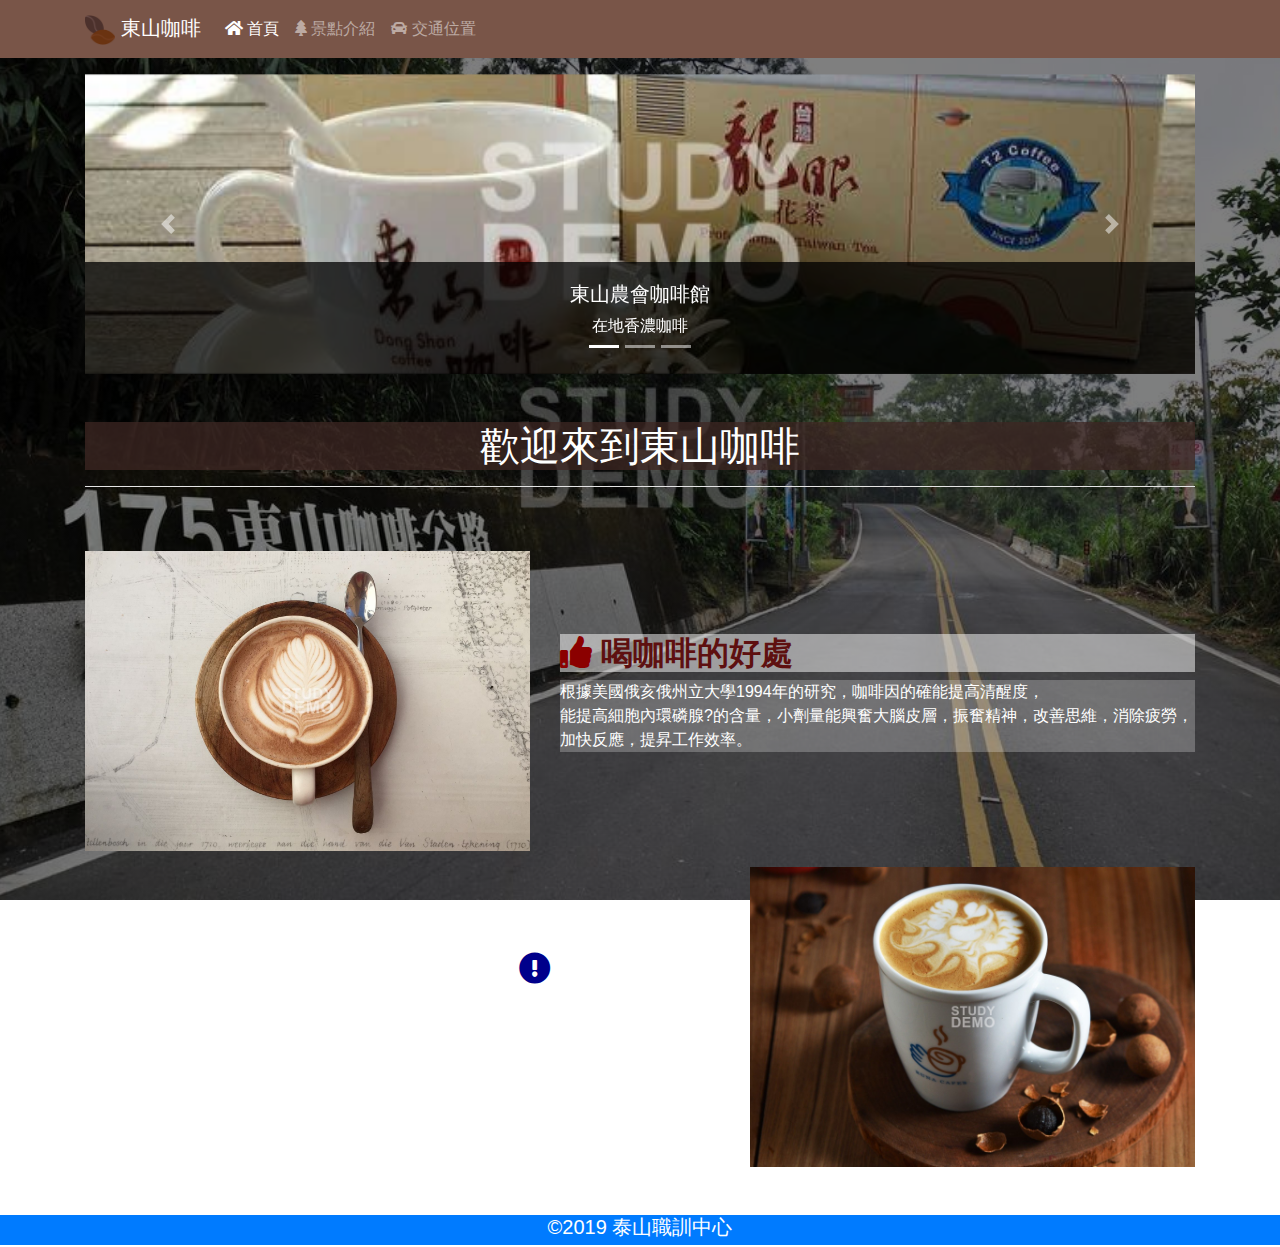
<file: index.html>
<!DOCTYPE html>
<html lang="zh-Hant-tw">
  <head>
    <meta charset="UTF-8" />
    <meta name="viewport" content="width=device-width, initial-scale=1.0" />
    <meta http-equiv="X-UA-Compatible" content="ie=edge" />
    <title>東山咖啡</title>
    <link rel="shortcut icon" href="./img/coffee.ico" type="image/x-icon" />
    <link rel="stylesheet" href="./css/bootstrap.min.css" />
    <link rel="stylesheet" href="./css/all.min.css" />
    <link rel="stylesheet" href="./css/coffee.css" />
    <link rel="stylesheet" href="./css/animate.css" />
  </head>
  <body>
    <nav
      class="navbar navbar-expand-lg navbar-dark"
      style="background: #795548"
    >
      <div class="container">
        <a class="navbar-brand" href="#">
          <img src="./img/coffee.png" alt="" width="30" />
          東山咖啡</a
        >
        <button
          class="navbar-toggler"
          type="button"
          data-toggle="collapse"
          data-target="#navbarSupportedContent"
          aria-controls="navbarSupportedContent"
          aria-expanded="false"
          aria-label="Toggle navigation"
        >
          <span class="navbar-toggler-icon"></span>
        </button>

        <div class="collapse navbar-collapse" id="navbarSupportedContent">
          <ul class="navbar-nav mr-auto">
            <li class="nav-item active">
              <a class="nav-link" href="#"
                ><i class="fas fa-home"></i> 首頁
                <span class="sr-only">(current)</span></a
              >
            </li>
            <li class="nav-item">
              <a class="nav-link" href="spot.html"
                ><i class="fas fa-tree"></i> 景點介紹<span class="sr-only"
                  >(current)</span
                ></a
              >
            </li>
            <li class="nav-item">
              <a class="nav-link" href="traffic.html"
                ><i class="fas fa-car"></i> 交通位置</a
              >
            </li>
          </ul>
        </div>
      </div>
    </nav>
    <div class="container my-3">
      <div class="row">
        <div class="col-12">
          <div
            id="carouselExampleIndicators"
            class="carousel slide"
            data-ride="carousel"
          >
            <ol class="carousel-indicators">
              <li
                data-target="#carouselExampleIndicators"
                data-slide-to="0"
                class="active"
              ></li>
              <li
                data-target="#carouselExampleIndicators"
                data-slide-to="1"
              ></li>
              <li
                data-target="#carouselExampleIndicators"
                data-slide-to="2"
              ></li>
            </ol>
            <div class="carousel-inner">
              <div class="carousel-item active">
                <img
                  src="./img/Coffee-goods_01.jpg"
                  class="d-block w-100 h-100"
                  alt="..."
                />
                <div class="carousel-caption d-block">
                  <h5>東山農會咖啡館</h5>
                  <p>在地香濃咖啡</p>
                </div>
              </div>
              <div class="carousel-item">
                <img
                  src="./img/Coffee-goods_02.jpg"
                  class="d-block w-100 h-100"
                  alt="..."
                />
                <div class="carousel-caption d-block">
                  <h5>東山農會精美咖啡系列</h5>
                  <p>在地香濃咖啡禮品</p>
                </div>
              </div>
              <div class="carousel-item">
                <img
                  src="./img/Coffee-goods_03.JPG"
                  class="d-block w-100 h-100"
                  alt="..."
                />
                <div class="carousel-caption d-block">
                  <h5>東山農會紀念咖啡杯</h5>
                  <p>在地紀念咖啡杯</p>
                </div>
              </div>
            </div>
            <a
              class="carousel-control-prev"
              href="#carouselExampleIndicators"
              role="button"
              data-slide="prev"
            >
              <span
                class="carousel-control-prev-icon"
                aria-hidden="true"
              ></span>
              <span class="sr-only">Previous</span>
            </a>
            <a
              class="carousel-control-next"
              href="#carouselExampleIndicators"
              role="button"
              data-slide="next"
            >
              <span
                class="carousel-control-next-icon"
                aria-hidden="true"
              ></span>
              <span class="sr-only">Next</span>
            </a>
          </div>
        </div>
      </div>
    </div>
    <div class="container my-5">
      <div class="row">
        <div class="col-12">
          <h1
            class="text-white text-center slideInUp wow"
            style="background: rgba(62, 39, 35, 0.75)"
          >
            歡迎來到東山咖啡
          </h1>
          <hr class="bg-white" />
        </div>
      </div>
    </div>
    <div class="container my-5" id="content">
      <div class="row my-3">
        <div class="col-12 col-lg-5 slideInUp wow">
          <img src="./img/banner-image_05.jpg" alt="" class="w-100 h-100" />
        </div>
        <div class="col-12 col-lg-7 text-white align-self-center my-5">
          <h2 style="color: #5e1010; background: rgba(255, 255, 255, 0.5)">
            <i class="fas fa-thumbs-up" style="color: darkred"></i
            ><b class="flash wow"> 喝咖啡的好處</b>
          </h2>
          <p style="background: rgba(255, 255, 255, 0.25)">
            根據美國俄亥俄州立大學1994年的研究，咖啡因的確能提高清醒度，<br />
            能提高細胞內環磷腺?的含量，小劑量能興奮大腦皮層，振奮精神，改善思維，消除疲勞，加快反應，提昇工作效率。
          </p>
        </div>
      </div>
      <div class="row my-3">
        <div class="col-12 col-lg-5 slideInUp wow">
          <img src="./img/banner-image_07.jpg" alt="" class="w-100 h-100" />
        </div>
        <div class="col-12 col-lg-7 text-white align-self-center my-5">
          <h2 style="color: #1c2331; background: rgba(255, 255, 255, 0.5)">
            <i class="fas fa-exclamation-circle" style="color: darkblue"></i
            ><b class="flash wow"> 喝咖啡壞處</b>
          </h2>
          <p style="background: rgba(255, 255, 255, 0.25)">
            成長中的青少年
            對咖啡因的興奮作用較敏感，比較會有心悸..影響睡眠的情形。<br />
            咖啡因對有高血壓及心血管疾病的人有強心作用，但同時也會使心跳加快，血壓增高，亦容易引起心肌缺氧，對病情的控制不利。
          </p>
        </div>
      </div>
    </div>
    <div class="container-fluid bg-primary" id="footer">
      <div class="container">
        <div class="row">
          <div class="col-12 align-self-center">
            <h5 class="text-center text-white">&copy;2019 泰山職訓中心</h5>
          </div>
        </div>
      </div>
    </div>

    <script src="./js/jquery-3.4.1.min.js"></script>
    <script src="./js/bootstrap.bundle.min.js"></script>
    <script src="./js/wow.min.js"></script>
    <script>
      new WOW().init();
    </script>
  </body>
</html>
</file>
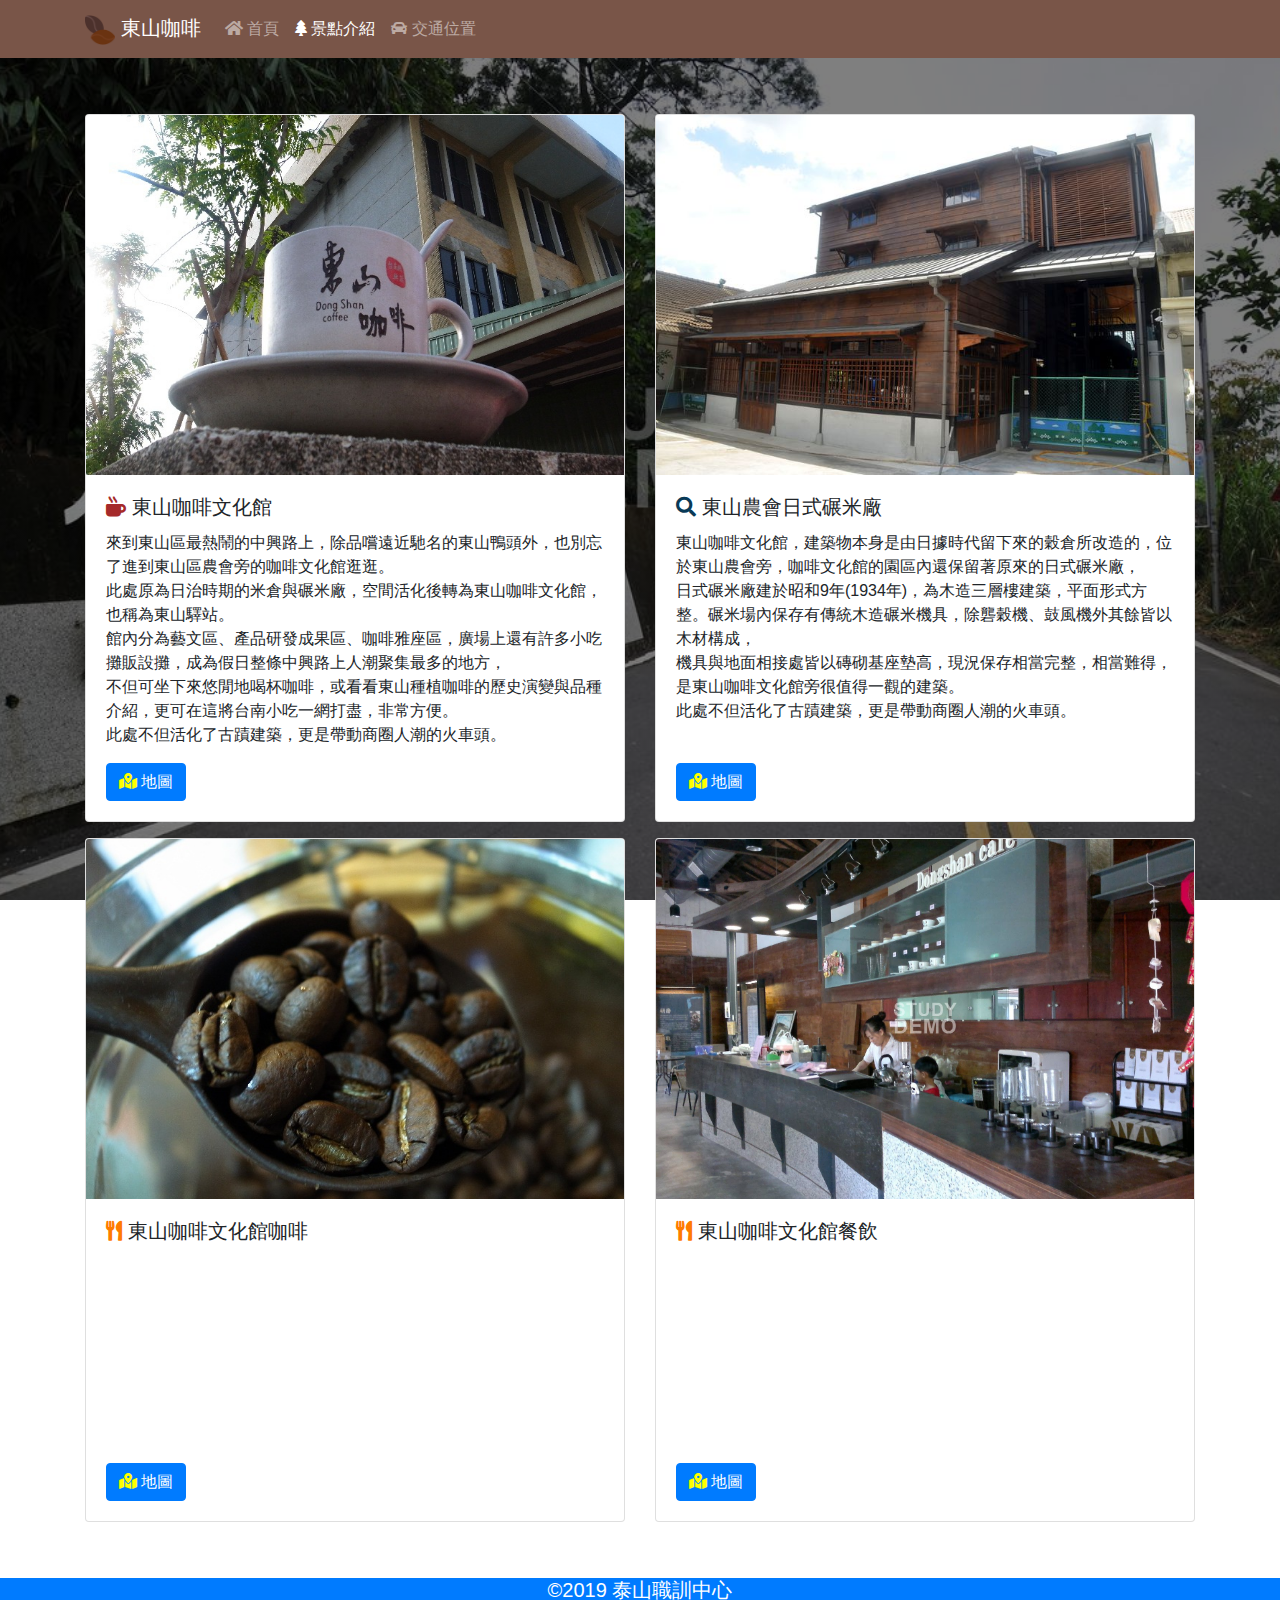
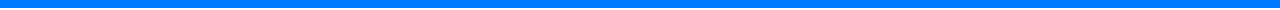
<file: spot.html>
<!DOCTYPE html>
<html lang="zh-Hant-tw">
  <head>
    <meta charset="UTF-8" />
    <meta name="viewport" content="width=device-width, initial-scale=1.0" />
    <meta http-equiv="X-UA-Compatible" content="ie=edge" />
    <title>東山咖啡</title>
    <link rel="shortcut icon" href="./img/coffee.ico" type="image/x-icon" />
    <link rel="stylesheet" href="./css/bootstrap.min.css" />
    <link rel="stylesheet" href="./css/all.min.css" />
    <link rel="stylesheet" href="./css/coffee.css" />
    <link rel="stylesheet" href="./css/animate.css" />
  </head>
  <body>
    <nav
      class="navbar navbar-expand-lg navbar-dark"
      style="background: #795548"
    >
      <div class="container">
        <a class="navbar-brand" href="#">
          <img src="./img/coffee.png" alt="" width="30" />
          東山咖啡</a
        >
        <button
          class="navbar-toggler"
          type="button"
          data-toggle="collapse"
          data-target="#navbarSupportedContent"
          aria-controls="navbarSupportedContent"
          aria-expanded="false"
          aria-label="Toggle navigation"
        >
          <span class="navbar-toggler-icon"></span>
        </button>

        <div class="collapse navbar-collapse" id="navbarSupportedContent">
          <ul class="navbar-nav mr-auto">
            <li class="nav-item">
              <a class="nav-link" href="index.html"
                ><i class="fas fa-home"></i> 首頁</a
              >
            </li>
            <li class="nav-item active">
              <a class="nav-link" href="spot.html"
                ><i class="fas fa-tree"></i> 景點介紹<span class="sr-only"
                  >(current)</span
                ></a
              >
            </li>
            <li class="nav-item">
              <a class="nav-link" href="traffic.html"
                ><i class="fas fa-car"></i> 交通位置</a
              >
            </li>
          </ul>
        </div>
      </div>
    </nav>
<!-- 計算內容的最小高度 = 100vh - nav高 - footer高 - 內容區的上下margin -->
    <div class="container my-5" style="min-height: calc(100vh - 59px - 30px - 6rem);">
      <div class="row">
        <div class="col-12 col-md-6 my-2">
          <div class="card bounceInLeft wow">
            <img src="./img/s1.jpg" class="card-img-top" alt="..." />
            <div class="card-body">
              <h5 class="card-title"><i class="fas fa-mug-hot" style="color: brown;"></i> 東山咖啡文化館</h5>
              <p class="card-text slideInUp wow">
                來到東山區最熱鬧的中興路上，除品嚐遠近馳名的東山鴨頭外，也別忘了進到東山區農會旁的咖啡文化館逛逛。<br />
                此處原為日治時期的米倉與碾米廠，空間活化後轉為東山咖啡文化館，也稱為東山驛站。<br />
                館內分為藝文區、產品研發成果區、咖啡雅座區，廣場上還有許多小吃攤販設攤，成為假日整條中興路上人潮聚集最多的地方，<br />
                不但可坐下來悠閒地喝杯咖啡，或看看東山種植咖啡的歷史演變與品種介紹，更可在這將台南小吃一網打盡，非常方便。<br />
                此處不但活化了古蹟建築，更是帶動商圈人潮的火車頭。
              </p>
              <a href="https://goo.gl/maps/YdsmTu7vcPriyxBLA" class="btn btn-primary" target="_blank">
                   <i class="fas fa-map-marked-alt" style="color: yellow;"></i> 地圖</a>
            </div>
          </div>
        </div>
      <div class="col-12 col-md-6 my-2">
                <div class="card bounceInRight wow">
                  <img src="./img/s3.jpg" class="card-img-top" alt="..." />
                  <div class="card-body">
                    <h5 class="card-title"><i class="fas fa-search" style="color: rgb(9, 58, 87);"></i> 東山農會日式碾米廠</h5>
                    <p class="card-text slideInUp wow">
                      東山咖啡文化館，建築物本身是由日據時代留下來的穀倉所改造的，位於東山農會旁，咖啡文化館的園區內還保留著原來的日式碾米廠，<br>
                      日式碾米廠建於昭和9年(1934年)，為木造三層樓建築，平面形式方整。碾米場內保存有傳統木造碾米機具，除礱穀機、鼓風機外其餘皆以木材構成，<br>
                      機具與地面相接處皆以磚砌基座墊高，現況保存相當完整，相當難得，是東山咖啡文化館旁很值得一觀的建築。<br>
                      此處不但活化了古蹟建築，更是帶動商圈人潮的火車頭。<br>                       
                      <br>
                    </p>
                    <a href="https://goo.gl/maps/YdsmTu7vcPriyxBLA" class="btn btn-primary" target="_blank">
                         <i class="fas fa-map-marked-alt" style="color: yellow;"></i> 地圖</a>
                  </div>
                </div>
              </div>
              <div class="col-12 col-md-6 my-2">
                    <div class="card bounceInRight wow">
                      <img src="./img/s2.jpg" class="card-img-top" alt="..." />
                      <div class="card-body">
                        <h5 class="card-title"><i class="fas fa-utensils" style="color: rgb(255, 123, 0);"></i> 東山咖啡文化館咖啡</h5>
                        <p class="card-text slideInUp wow">
                                1884 年 ( 光緒 10 年 ) 英人引入於台北三峽試植，日據時代日本人看台灣氣候土壤適合栽植咖啡，<br>
                                遂自國外引進「阿拉比卡」，於 1941 年在台灣種植，由於品質風味絕佳，造就咖啡在台灣之全盛時期，<br>
                                不久日本發動太平洋戰爭，咖啡銷售成問題，農人改種稻米，日本戰敗後台灣經濟蕭條，農民棄作放任栽培，<br>
                                直到最近十年咖啡又受到國人青睞，才又興起咖啡的栽培。<br>                       
                          <br>
                        </p>
                        <a href="https://goo.gl/maps/YdsmTu7vcPriyxBLA" class="btn btn-primary" target="_blank">
                             <i class="fas fa-map-marked-alt" style="color: yellow;"></i> 地圖</a>
                      </div>
                    </div>
                  </div>
                  <div class="col-12 col-md-6 my-2">
                        <div class="card bounceInRight wow">
                          <img src="./img/s4.jpg" class="card-img-top" alt="..." />
                          <div class="card-body">
                            <h5 class="card-title"><i class="fas fa-utensils" style="color: rgb(255, 123, 0);"></i> 東山咖啡文化館餐飲</h5>
                            <p class="card-text slideInUp wow">
                                    東山位於台南市的東北方，最早在明鄭時期，福建漳、泉兩州的漢人就跟隨著延平郡王來到此地開墾。<br>
                                    這裡主要的經濟活動以農業為主，主要作物為水稻、甘蔗、龍眼等水果，但是在1990年代以後引進的咖啡已經逐漸成為當地最有名的地方特產。<br>
                                    要進入東山我們最先會經過的就是咖啡公路(175縣道)，這條公路上空氣清新，風景也很棒喔！<br>                       
                              <br>
                            </p>
                            <a href="https://goo.gl/maps/YdsmTu7vcPriyxBLA" class="btn btn-primary" target="_blank">
                                 <i class="fas fa-map-marked-alt" style="color: yellow;"></i> 地圖</a>
                          </div>
                        </div>
                      </div>
            </div>
          </div>
        </div>
    </div>

    <div class="container-fluid bg-primary" id="footer">
      <div class="container">
        <div class="row">
          <div class="col-12 align-self-center">
            <h5 class="text-center text-white">&copy;2019 泰山職訓中心</h5>
          </div>
        </div>
      </div>
    </div>

    <script src="./js/jquery-3.4.1.min.js"></script>
    <script src="./js/bootstrap.bundle.min.js"></script>
    <script src="./js/wow.min.js"></script>
    <script>
      new WOW().init();
    </script>
  </body>
</html>
</file>
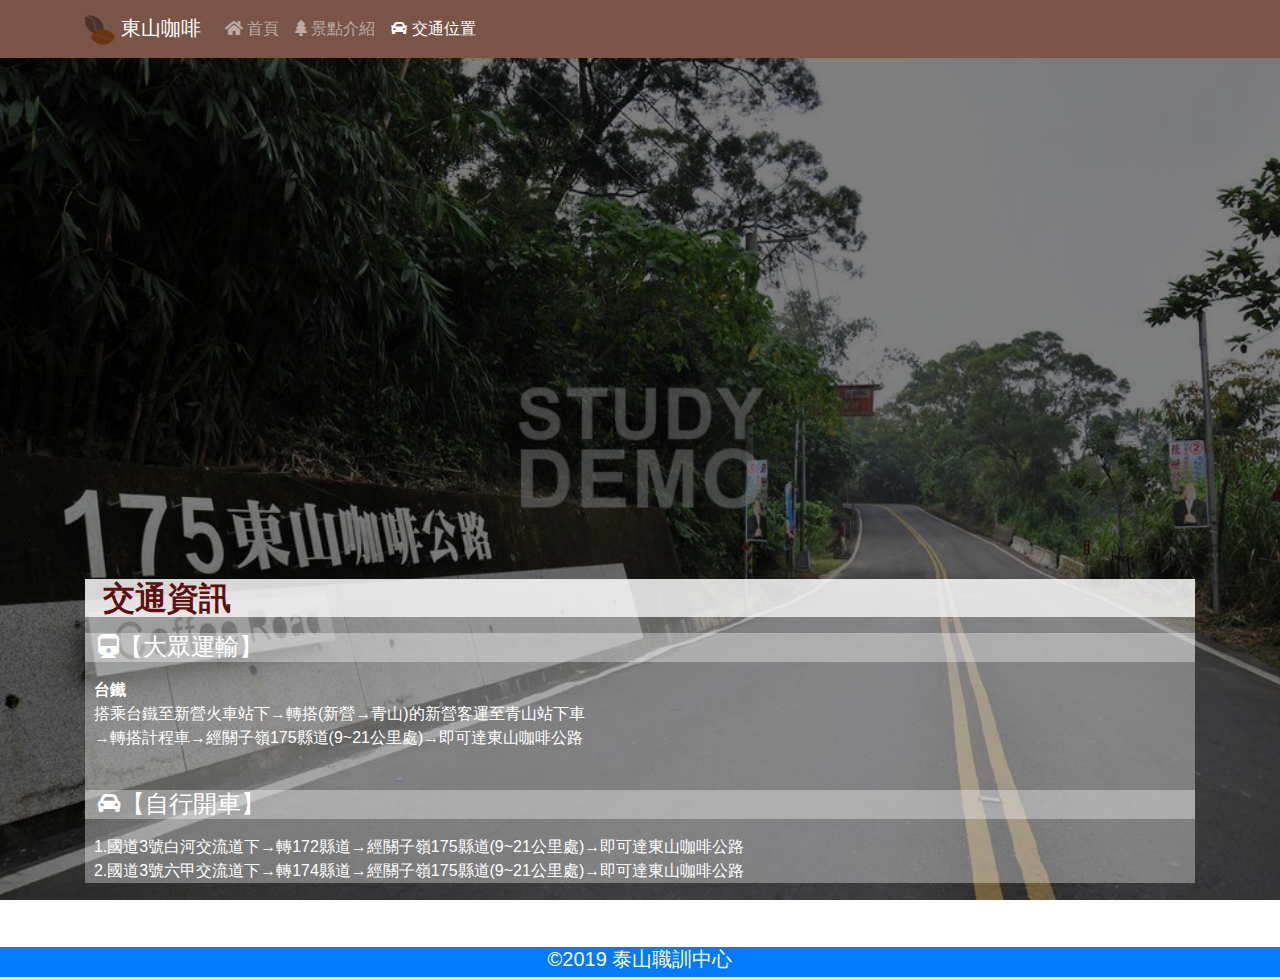
<file: traffic.html>
<!DOCTYPE html>
<html lang="zh-Hant-tw">
  <head>
    <meta charset="UTF-8" />
    <meta name="viewport" content="width=device-width, initial-scale=1.0" />
    <meta http-equiv="X-UA-Compatible" content="ie=edge" />
    <title>東山咖啡</title>
    <link rel="shortcut icon" href="./img/coffee.ico" type="image/x-icon" />
    <link rel="stylesheet" href="./css/bootstrap.min.css" />
    <link rel="stylesheet" href="./css/all.min.css" />
    <link rel="stylesheet" href="./css/coffee.css" />
    <link rel="stylesheet" href="./css/animate.css" />
  </head>
  <body>
    <nav
      class="navbar navbar-expand-lg navbar-dark"
      style="background: #795548"
    >
      <div class="container">
        <a class="navbar-brand" href="#">
          <img src="./img/coffee.png" alt="" width="30" />
          東山咖啡</a
        >
        <button
          class="navbar-toggler"
          type="button"
          data-toggle="collapse"
          data-target="#navbarSupportedContent"
          aria-controls="navbarSupportedContent"
          aria-expanded="false"
          aria-label="Toggle navigation"
        >
          <span class="navbar-toggler-icon"></span>
        </button>

        <div class="collapse navbar-collapse" id="navbarSupportedContent">
          <ul class="navbar-nav mr-auto">
            <li class="nav-item">
              <a class="nav-link" href="index.html"
                ><i class="fas fa-home"></i> 首頁</a
              >
            </li>
            <li class="nav-item">
              <a class="nav-link" href="spot.html"
                ><i class="fas fa-tree"></i> 景點介紹<span class="sr-only"
                  >(current)</span
                ></a
              >
            </li>
            <li class="nav-item active">
              <a class="nav-link" href="traffic.html"
                ><i class="fas fa-car"></i> 交通位置</a
              >
            </li>
          </ul>
        </div>
      </div>
    </nav>

    <div
      class="container my-5"
      style="min-height: calc(100vh - 59px - 30px - 6rem);"
    >
      <div class="row">
        <div class="col-12 fadeIn wow">
          <iframe
            src="https://www.google.com/maps/embed?pb=!1m18!1m12!1m3!1d14660.917132678698!2d120.48469258704746!3d23.271117107242915!2m3!1f0!2f0!3f0!3m2!1i1024!2i768!4f13.1!3m3!1m2!1s0x346e8b7edaab6bcd%3A0x4397d99015686a96!2zMTc15ZKW5ZWh5YWs6Lev!5e0!3m2!1szh-TW!2stw!4v1571453589983!5m2!1szh-TW!2stw"
            width="100%"
            height="450"
            frameborder="0"
            style="border:0;"
            allowfullscreen=""
          ></iframe>
        </div>
        <div
          class="col-12 text-white my-3 fadeInUp wow"
         
        >
        <div  style="background: rgba(255, 255, 255, 0.35);">
          <h2 style="color:#5e1010; background: rgba(255, 255, 255, 0.75)">
            <b>&nbsp;&nbsp;交通資訊</b>
          </h2>
          <p
            style="color:rgb(20, 0, 87)">
            <h4 style="background-color: rgba(255, 255, 255, 0.35);">&nbsp;&nbsp;<i class="fas fa-train"></i>【大眾運輸】</h4>
          </p>
          &nbsp;&nbsp;<b>台鐵</b><br />
          &nbsp;&nbsp;搭乘台鐵至新營火車站下→轉搭(新營→青山)的新營客運至青山站下車<br />
          &nbsp;&nbsp;→轉搭計程車→經關子嶺175縣道(9~21公里處)→即可達東山咖啡公路<br />
          <br />
          <p
            style="color:rgb(20, 0, 87)">
            <h4 style="background-color: rgba(255, 255, 255, 0.35);">&nbsp;&nbsp;<i class="fas fa-car-alt"></i>【自行開車】</h4>
          </p>
          &nbsp;&nbsp;1.國道3號白河交流道下→轉172縣道→經關子嶺175縣道(9~21公里處)→即可達東山咖啡公路<br />
          &nbsp;&nbsp;2.國道3號六甲交流道下→轉174縣道→經關子嶺175縣道(9~21公里處)→即可達東山咖啡公路<br />
        </div>
      </div>
    </div>
    </div>

    <div class="container-fluid bg-primary" id="footer">
      <div class="container">
        <div class="row">
          <div class="col-12 align-self-center">
            <h5 class="text-center text-white">&copy;2019 泰山職訓中心</h5>
          </div>
        </div>
      </div>
    </div>

    <script src="./js/jquery-3.4.1.min.js"></script>
    <script src="./js/bootstrap.bundle.min.js"></script>
    <script src="./js/wow.min.js"></script>
    <script>
      new WOW().init();
    </script>
  </body>
</html>
</file>
<file: css/coffee.css>
body {
  font-family: -apple-system, BlinkMacSystemFont, "Segoe UI", Roboto,
    "Helvetica Neue", Arial, "Noto Sans", sans-serif, "Apple Color Emoji",
    "Segoe UI Emoji", "Segoe UI Symbol", "Noto Color Emoji",
    "Microsoft JHengHei" !important;

  background-image: linear-gradient(rgba(0, 0, 0, 0.5), rgba(0, 0, 0, 0.5)),
    url(../img/Geography_03.jpg);
  background-attachment: fixed;
  background-size: cover;
  background-position: center;
  background-repeat: no-repeat;
}

.carousel-item img {
  object-fit: cover;
  object-position: center;
}

.carousel-item {
  height: 300px;
}

.carousel-caption {
  background: rgba(0, 0, 0, 0.75);
  bottom: 0 !important;
  left: 0 !important;
  right: 0 !important;
}

@media (min-width: 992px) {
  #content .row:nth-child(even) .col-lg-5 {
    order: 2;
  }
  #content .row:nth-child(even) .col-lg-7 {
    order: 1;
    text-align: right;
  }
}

#content .row .col-lg-5 {
  height: 300px;
}

#content .row .col-lg-5 img {
  object-fit: cover;
  object-position: center;
}

#footer .row {
  height: 30px;
}

.card-img-top {
  width: 100%;
  height: 40vh;
  object-fit: cover;
}
</file>
